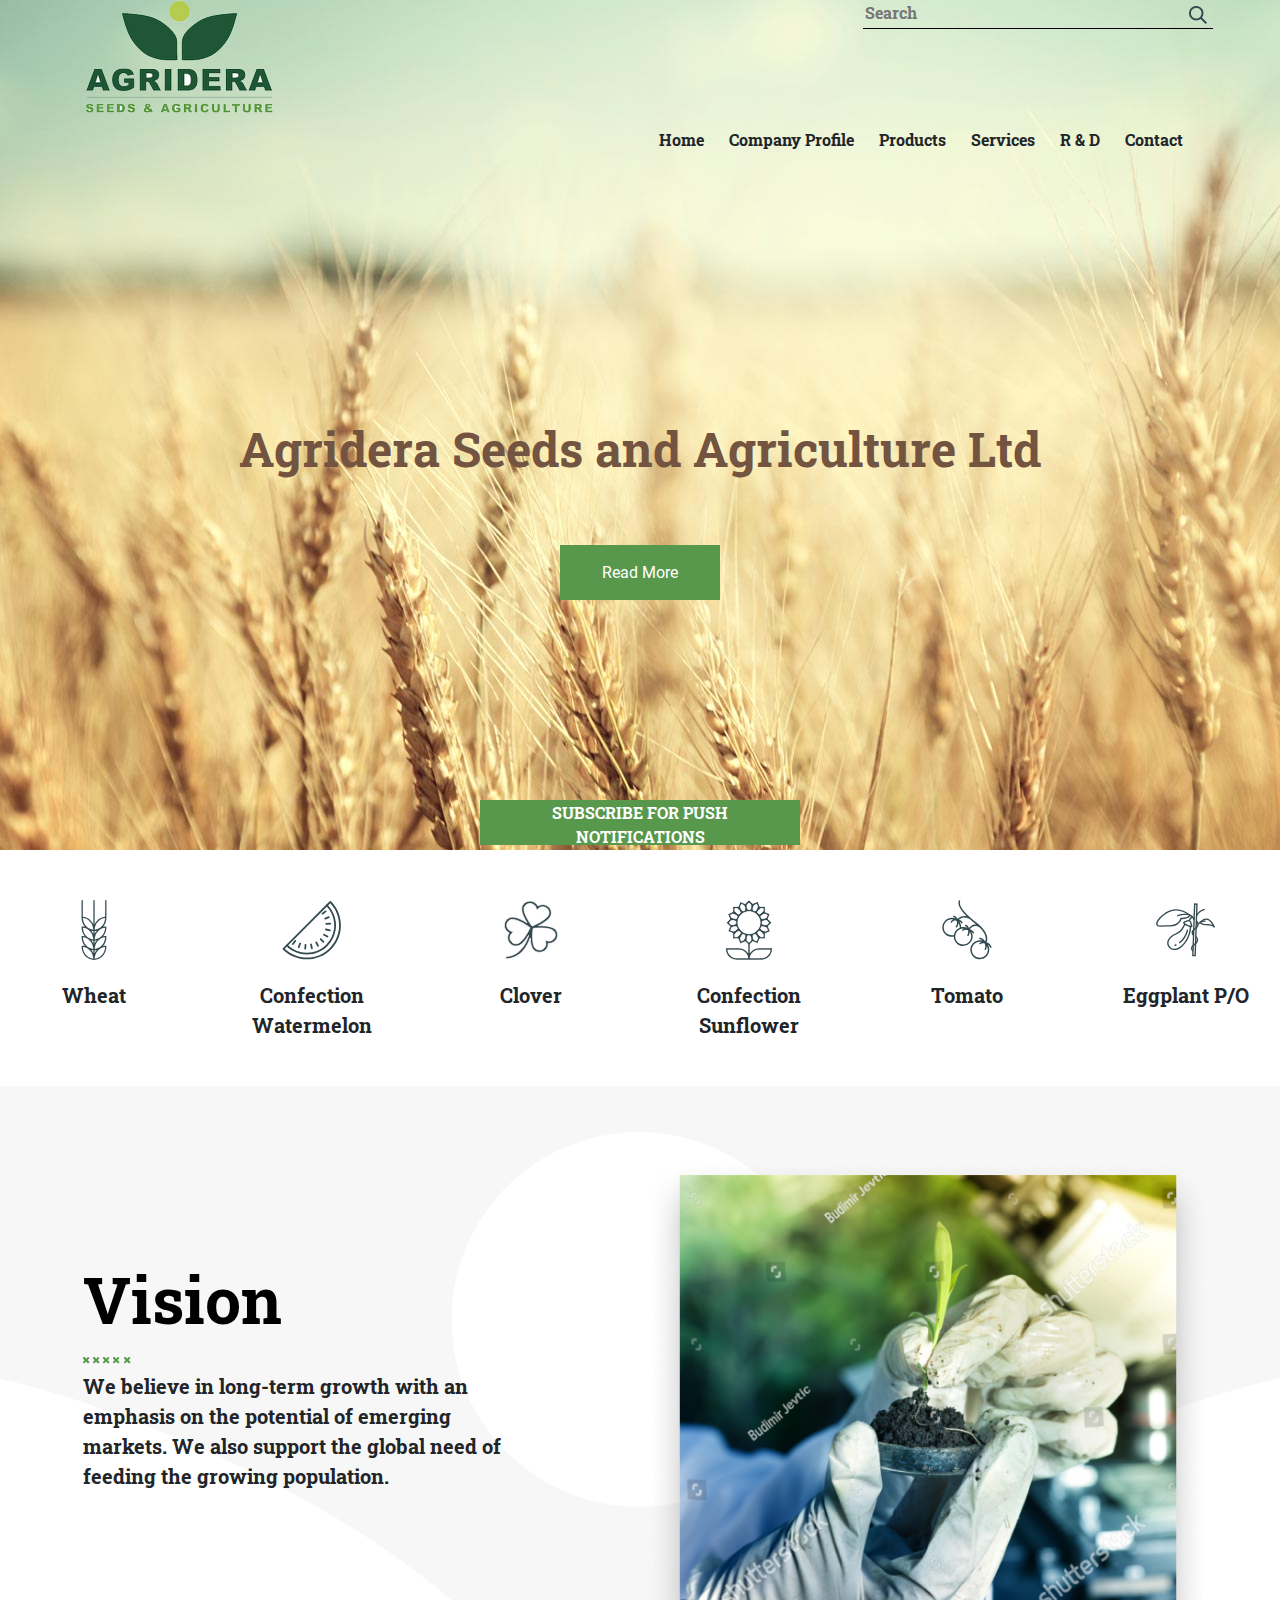
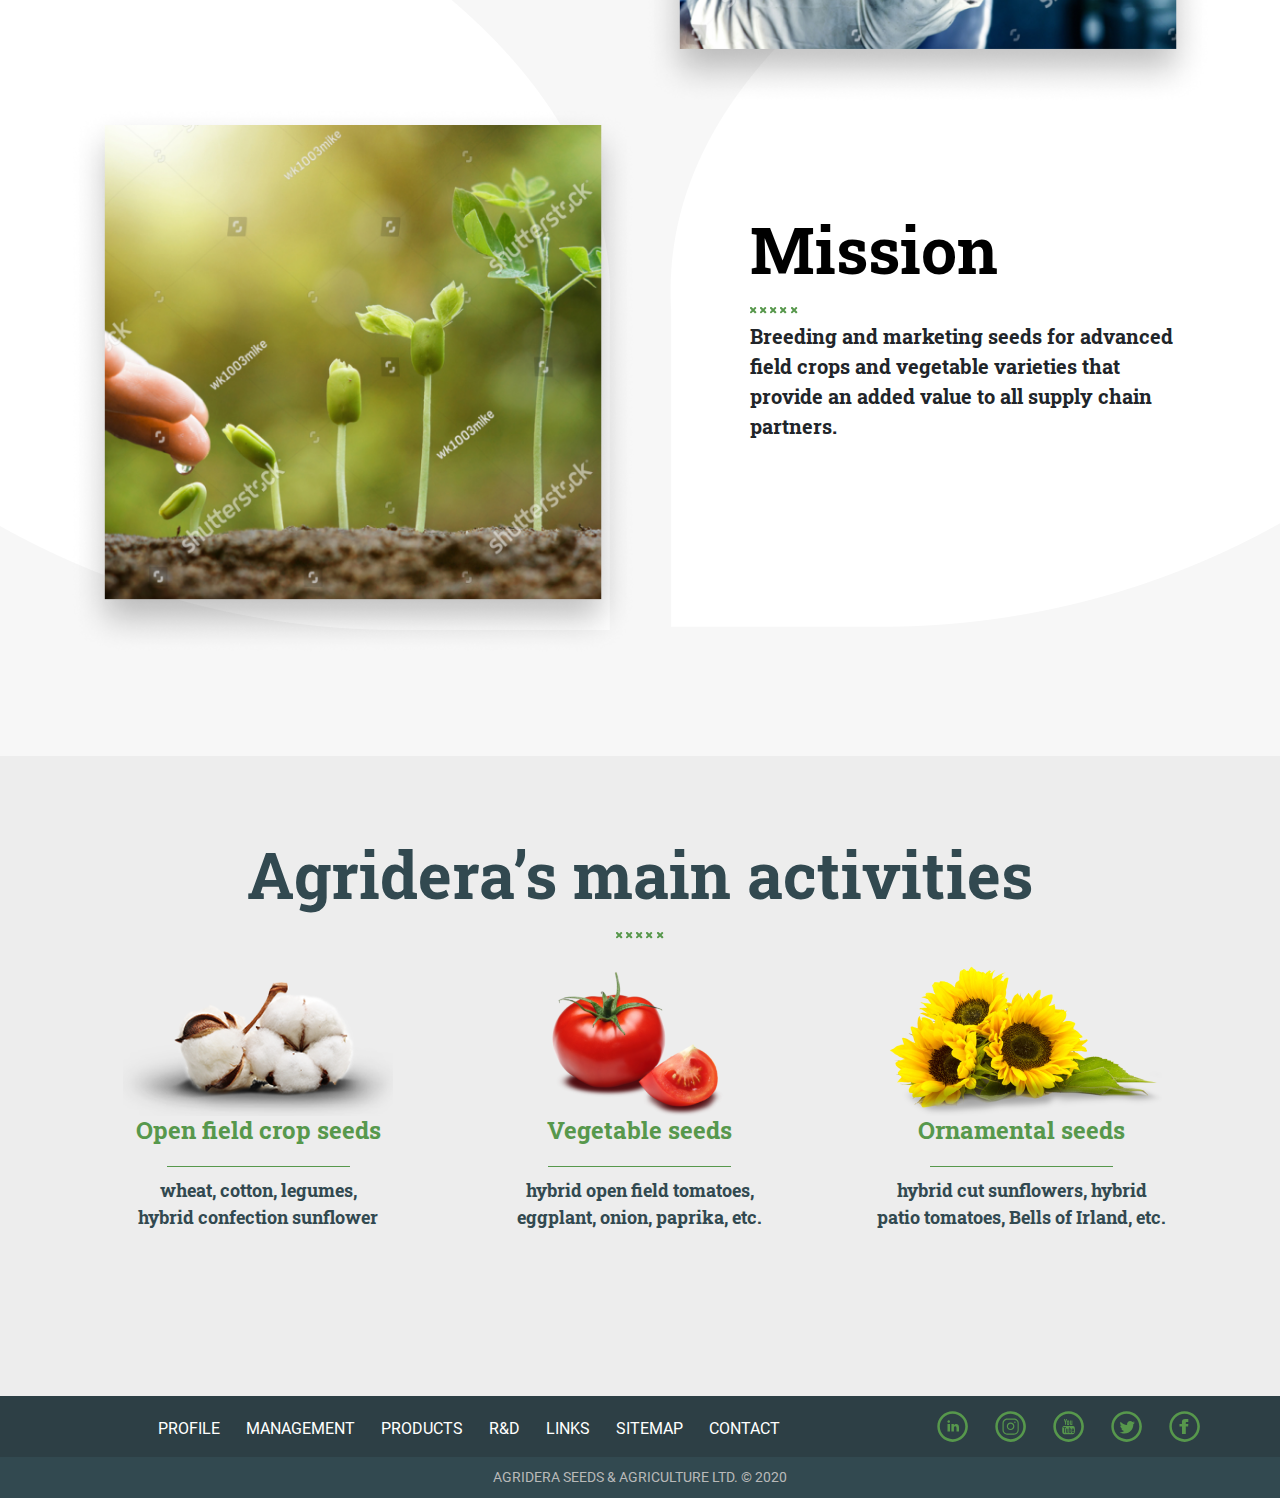
<file: index.html>
<!DOCTYPE html>
<html lang="en">
<head>
    <meta charset="UTF-8">
    <meta http-equiv="X-UA-Compatible" content="Google">
    <meta name="viewport" content="width=320, initial-scale=1.0"/>
    <meta name="viewport" content="width=device-width, initial-scale=1.0">
    <link rel="stylesheet" href="https://maxcdn.bootstrapcdn.com/bootstrap/4.0.0/css/bootstrap.min.css" integrity="sha384-Gn5384xqQ1aoWXA+058RXPxPg6fy4IWvTNh0E263XmFcJlSAwiGgFAW/dAiS6JXm" crossorigin="anonymous">
    <link rel="stylesheet" href="css/style.css">
    <link rel="stylesheet" href="css/footer.css">
    <link rel="stylesheet" href="css/header.css">
    <link rel="stylesheet" href="css/middle.css">
    <link rel="manifest" href="manifest.json">
    <title>Homepage</title>
</head>
<body>
    <header class="header">
        <div class="wrapper">
            <div class="row">
                    <div class="logo">
                        <img src="./img/Logo.png" alt="Logo">
                    </div>
                    <div class="search ml-auto">
                        <input type="text" placeholder="Search" name="search">
                        <button type="submit"><img src="./img/Vector.png" alt=""></button>
                    </div>
            
                </div>

            <nav class="navbar">
                <input type="checkbox" id="toggler">
                <label for="toggler"><i class="ri-menu-line"></i></label>
                <div class="menu">
                    <ul class="list">
                        <li><a href="./index.html">Home</a></li>
                        <li><a href="#">Company Profile</a></li>
                        <li><a href="./tomatoAll.html">Products</a></li>
                        <li><a href="#">Services</a></li>
                        <li><a href="#">R & D</a></li>
                        <li><a href="./contactus.html">Contact</a></li>
                    </ul>
                </div>
            </nav>
        
            <div class="row">
                <div class="col-lg-12 text-center">
                    <div class="title">
                        <div class="title__text">Agridera Seeds and Agriculture Ltd</div>
                        <button class="but_read" >Read More</button>
                    </div>
                </div>
            </div>
            <div class="row">
                <div class="col-lg-12">   
                    <button class="subscribe-for-push">SUBSCRIBE FOR PUSH NOTIFICATIONS</button>
                </div>
            </div>
        </div>
    </header>

    <section class="products text-center">
        <div class="row">
            
                <div class="col-lg-2">
                    <div class="product">
                        <img src="./img/Wheat.svg" alt="Wheat">
                        <p>Wheat</p>
                    </div>
                </div>
                <div class="col-lg-2">
                    <div class="product">
                        <img src="./img/Watermelon.svg" alt="Watermelon">
                        <p>Confection Watermelon</p>
                    </div>
                </div>
                <div class="col-lg-2">
                    <div class="product">
                        <img src="./img/Clover.svg" alt="Clover">
                        <p>Clover</p>
                    </div>
                </div>
                <div class="col-lg-2">
                    <div class="product">
                        <img src="./img/sunflowers.svg" alt="Sunflower">
                        <p>Confection Sunflower</p>
                    </div>
                </div>
                <div class="col-lg-2">
                    <div class="product">
                        <img src="./img/Tomato.svg" alt="Tomato">
                        <p>Tomato</p>
                    </div>
                </div>
                <div class="col-lg-2">
                    <div class="product">
                        <img src="./img/egg.svg" alt="Eggplant">
                        <p>Eggplant P/O</p>
                    </div>
                </div>
        </div>
    </section>

    <section class="vision">
        <div class="wrapper">
            <div class="Vision">
                <div class="row">
                    <div class="col-lg-5">
                        <div class="title_vis">
                            <p>Vision</p>
                        </div>
                        <div class="visimg1">
                            <img src="./img/Union.png" alt="xxx">
                        </div>
                        <div class="text_vis">
                            <p>We believe in long-term growth with an emphasis on the potential of emerging markets. We also support the global need of feeding the growing population.</p>
                        </div>
                    </div>
                    <div class="visimg ml-auto">
                        <img src="./img/vision.png" alt="vision">
                    </div>
                </div>
            </div>
            <div class="Mission">
                <div class="row">
                    <div class="visimg mr-auto">
                        <img src="./img/Mission.png" alt="Mission">
                    </div>
                    <div class="col-lg-5">
                        <div class="title_vis">
                            <p>Mission</p>
                        </div>
                        <div class="misimg1">
                            <img src="./img/Union.png" alt="xxx">
                        </div>
                        <div class="text_vis">
                            <p>Breeding and marketing seeds for advanced field crops and vegetable varieties that provide an added value to all supply chain partners.</p>
                        </div>
                    </div>
                </div>
            </div>
        </div>
    </section>

    <section class="activ text-center">
        <div class="wrapper">
            <div class="row">
                <div class="col-lg-12">
                    <div class="title_text2">
                        Agridera’s main activities
                    </div>
                    <img src="./img/Union.png" class="unimg" alt="xxx">
                </div>
            </div>
            <div class="row">
                <div class="col-lg-4">
                    <div class="colum">
                        <img src="./img/cropseeds.png" class="activimg" alt="cropseeds">
                        <h2>Open field crop seeds</h2>
                        <img src="./img/Line2.png" alt="line">
                        <p class="exam">wheat, cotton, legumes,<br>hybrid confection sunflower</p>
                    </div>
                </div>
                <div class="col-lg-4">
                    <div class="colum">
                        <a href="tomatoAll.html" class="tomatoall">
                            <img src="./img/vegetableseeds.png" class="activimg" alt="vegetableseeds">
                            <h2>Vegetable seeds</h2>
                            <img src="./img/Line2.png" alt="line">
                            <p class="exam">hybrid open field tomatoes,<br>eggplant, onion, paprika, etc.</p>
                        </a>
                    </div>
                </div>
                <div class="col-lg-4">
                    <div class="colum">
                        <img src="./img/ornamentalseeds.png" class="activimg" alt="ornamentalseeds">
                        <h2>Ornamental seeds</h2>
                        <img src="./img/Line2.png" alt="line">
                        <p class="exam">hybrid cut sunflowers, hybrid<br>patio tomatoes, Bells of Irland, etc.</p>
                    </div>
                </div>
            </div>
        </div>
    </section>

    <section class="footer_first">
        <div class="wrapper">
            <div class="row">
                    <div class="col-lg-8 col-md-12">
                        <ul class="footer_menu">
                            <li class="footer_item"> 
                                <a href="#">PROFILE</a>
                            </li>
                            <li class="footer_item">
                                <a href="#">MANAGEMENT</a>
                            </li>
                            <li class="footer_item">
                                <a href="#">PRODUCTS</a>
                            </li>
                            <li class="footer_item">
                                <a href="#">R&D</a>
                            </li>
                            <li class="footer_item">
                                <a href="#">LINKS</a>
                            </li>
                            <li class="footer_item">
                                <a href="#">SITEMAP</a>
                            </li>
                            <li class="footer_item">
                                <a href="#">CONTACT</a>
                            </li>
                        </ul> 
                    </div>
                    <div class="col-lg-3 d-flex justify-content-center ml-auto">
                        <li class="footer_link">
                            <a href="#"><img src="./img/Ico_in.svg" alt="linkedin"></a>
                        </li>
                        <li class="footer_link">
                            <a href="#"><img src="./img/Ico_inst.svg" alt="instagram"></a>
                        </li>
                        <li class="footer_link">
                            <a href="#"><img src="./img/Ico_tube.svg" alt="youtube"></a>
                        </li>
                        <li class="footer_link">
                            <a href="#"><img src="./img/Ico_tw.svg" alt="twitter"></a>
                        </li>
                        <li class="footer_link">
                            <a href="#"><img src="./img/Ico_fb.svg" alt="facebook"></a>
                        </li>
                    </div>
                </div>
        </div>
</section>


<footer class="footer_second">
    <div class="wrapper">
            <div class="col d-flex justify-content-center">
                AGRIDERA SEEDS & AGRICULTURE LTD. © 2020
            </div>
    </div>
</footer>

<script>
    function askPermission() {
        return new Promise(function(resolve, reject) {
            const permissionResult = Notification.requestPermission(function(result) {
                resolve(result);
            });

            if (permissionResult) {
                permissionResult.then(resolve, reject);
            }
        })
        .then(function(permissionResult) {
            if (permissionResult != 'granted' ) {
                throw new Error('We weren\'t granted permission.');
            }
        });
    }

    if('serviceWorker' in navigator) {
        navigator.serviceWorker
        .register('/sw.js')
        .then(function() {
            console.log('Service worker registered!');
        });

        navigator.serviceWorker.ready.then(registration => {
            if ('PushManager' in window) {
                document.querySelector('button.subscribe-for-push')
                    .addEventListener('click', () => {
                        askPermission()
                    });
            }
        })
    }
</script>


</body>
</html>
</file>
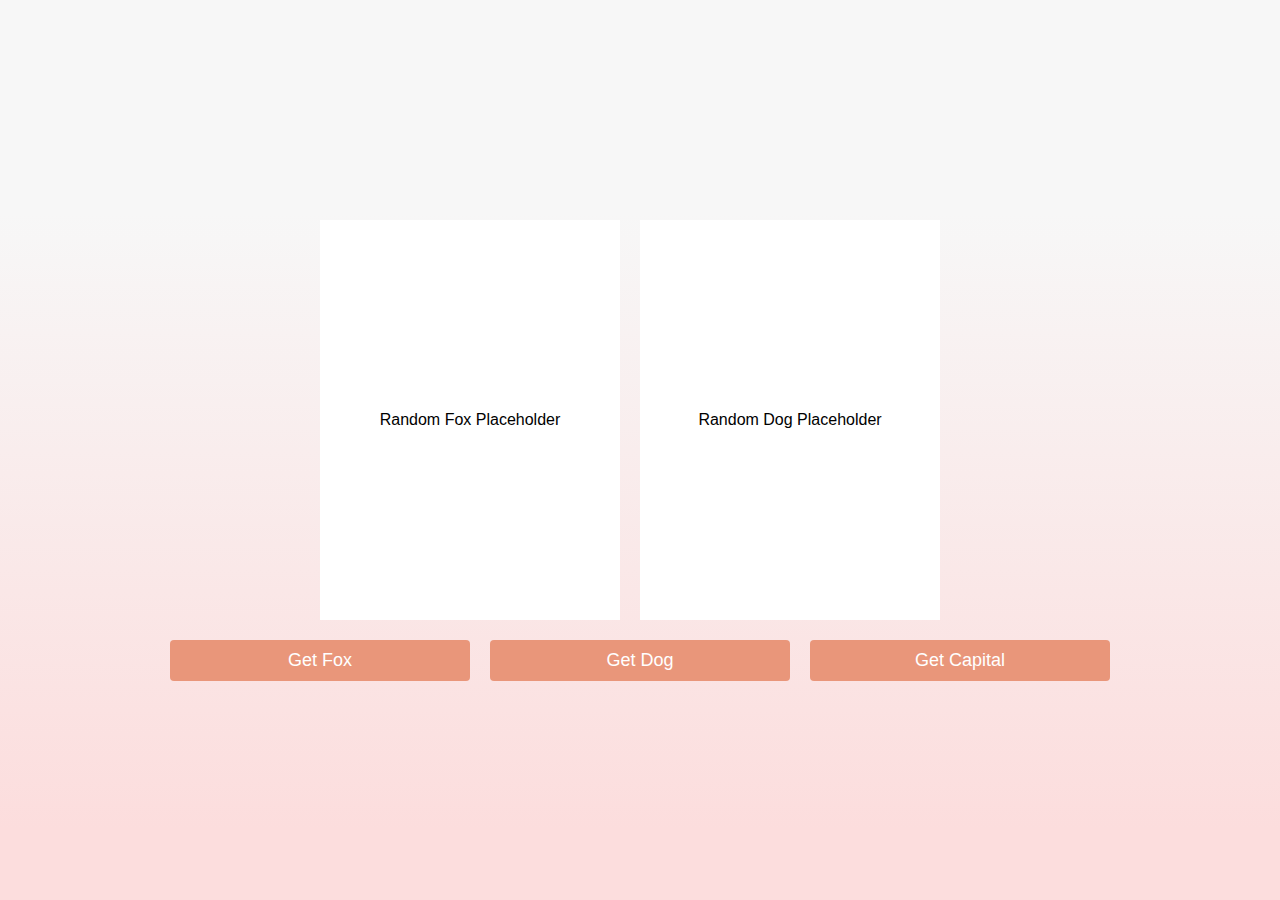
<file: fox_dog_cnt.html>
<!DOCTYPE html>
<html lang="en">
<head>
    <meta charset="UTF-8">
    <meta http-equiv="X-UA-Compatible" content="IE=edge">
    <meta name="viewport" content="width=device-width, initial-scale=1.0">
    <link rel="stylesheet" href="https://maxcdn.bootstrapcdn.com/bootstrap/4.0.0/css/bootstrap.min.css" integrity="sha384-Gn5384xqQ1aoWXA+058RXPxPg6fy4IWvTNh0E263XmFcJlSAwiGgFAW/dAiS6JXm" crossorigin="anonymous">
    <link rel="stylesheet" href="./css/cnt.css">
    <title>dog_fox</title>
</head>
<body>
    <div class="results">
        <div id="fox_result" class="result">
            <p>Random Fox Placeholder</p>
        </div>
        <div id="dog_result" class="result">
            <p>Random Dog Placeholder</p>
        </div>
        <div id="capital_result" class="row resalt" >
            <div id="capital_result01" class="capital col-lg-6"></div>
            <div id="capital_result02" class="capital col-lg-6"></div>
        </div>
    </div>
    
    <div class="buttons">
        <button id="fox_btn">Get Fox</button>
        <button id="dog_btn">Get Dog</button>
        <button id="capital_btn">Get Capital</button>
    </div>
<script src="./js/cnt.js"></script>
</body>
</html>
</file>
<file: css/style.css>
@font-face {
    font-family: "RotondaBold";
    src: url("../fonts/RotondaBold.svg#RotondaBlod") format("svg"),
         url("../fonts/RotondaBold.ttf") format("truetype"),
         url("../fonts/RotondaBold.woff") format("woff");
    font-weight: normal;
    font-style: normal;
}

@font-face {
    font-family: 'Roboto';
    src: url('../fonts/Roboto-Regular.svg#Roboto-Regular') format('svg'), 
        url('../fonts/Roboto-Regular.woff') format('woff'),
        url('../fonts/Roboto-Regular.ttf') format('truetype');
    font-weight: normal;
    font-style: normal;
}


body {
    font-family: 'RotondaBold'; 
    background-color: #f7f7f7;
}

h1, h2, h3 {
    font-family: "RotondaBold";
}

li{
    list-style-type: none;
}

.wrapper{
    max-width: 1115px;
    width: 100%;
    margin: 0 auto;
}
</file>
<file: css/footer.css>
footer {
    background-color: #324950;
    color: #B9B9B9;
    font-family: 'Roboto';
    font-size: 14px;
    padding: 10px 0;
}

.footer_first {
    background-color: #2D3F45;
    padding-top: 5px;
}

.footer_second{
    background: #324950;
    color: #B9B9B9;
}

.footer_first .row {
    margin-top: 10px;
}

.footer_item {
    margin: 0 13px;
    margin-top: 5px;
}

.footer_item a {
    font-family: 'Roboto';
    color: #fff;
    font-size: 16px;
}

.footer_link {
    margin: 0 13px;
}

.crosses {
    padding-top: 20px;
}

.footer_menu {
    display: flex;
    justify-content: center;
    font-family: 'RotondaBold';
}


.footer_first li{
        list-style-type: none;
} 


@media (max-width: 1060px){
    .footer_link {
        margin: 0 5px;
    }
}

@media (max-width: 990px){
    .footer_link{
        margin-bottom: 5px;
    }
    .footer_menu{
        margin-left: -20px;
        display: block;
        text-align: center;
    }
}
</file>
<file: css/header.css>
.header{
    background: url(../img/bg.png) no-repeat center;
    height: 850px;
}

header{
    height: 133;
}

.logo{
    float: left;
    width: 226px;
    height: 113px;
}

.search input, button{
    background: transparent;
    border: none;
}


.search button{
    float: right;
}

.search{
    border-bottom: 1px solid black;
    width: 350px;
    height: 29px;
    float: right;
}

.search input {
    outline:none;
}

.search, .logo{
    justify-content: space-around; 
    display: inline-block;
}

/* .menu{
    float: right;
    font-size: 18px;
    margin-top: -50px;
}  */

.complex_list{
    display: flex;
}

.complex_list li a {
    text-decoration: none;
    margin: 10px;
    color: #324950;
}

.wrapper{
    max-width: 1115px;
    width: 100%;
    margin: 0 auto;
}

/* .title{
    position: relative;
    width: 804px;
    height: 183px;
    margin: 0 auto;
    margin-top: 250px;
    text-align: center;
} */


.title {
    padding: 230px 0 200px 0;
}

.but_read{
    width: 160px;
    height: 55px;
    margin-top: 60px;
    font-size: 16px;
    color: #fff;
    border: none;
    background-color: #57984C;
    font-family: 'Roboto';
}

.subscribe-for-push{
    display: block;
    width: 320px;
    height: 45px;
    color: #fff;
    border: none;
    background-color: #57984C;
    margin: 0 auto;
}

.but_read{

padding: 20px, 30px;
}

.title button:hover {
    background-color: #67b15a;
    transition: all 0.3s ease;
}

.title__text{
    font-family: 'RotondaBold' ;
    text-align: center;
    font-size: 48px;
    color: #735440;
    
}

.line{
    position: absolute;
    width: 350px;
    height: 0px;
    left: 1165px;
    top: 20px;
    border: 1px solid #324950;
}


.menu{
    margin-left: auto;
}

.navbar{
    display: flex;
    flex-wrap: wrap;
    align-items: center;
    justify-content: space-between;
    padding: 15px;
}
.navbar a{
    text-decoration: none;
    color: inherit;
}
.logo{
    margin-right: 50px;
}
.list{
    list-style: none;
    display: flex;
    gap: 25px;
}

#toggler{
    visibility: hidden;
}
/* #toggler,
.navbar label{
    display: none;
} */


@media screen and 
(max-width: 790px){
    .menu{
        width: 100%;
        max-height: 0;
        overflow: hidden;
    }
    .list{
        flex-direction: column;
        align-items: center;
        padding: 20px;
        margin-top: 20px;
    }
    .navbar label{
        display: inline-flex;
        align-items :center;
        cursor: pointer;
    }
    #toggler{
        visibility: visible;
    }
    
     #toggler:checked ~ .menu{
         
        background-color: #324950;
        max-height: 100%;
    } 
    .logo {
        margin-bottom: 10px;
    }
    .title{
        padding: 10px;
    }
}

@media (max-width: 590px){
    .logo, .search{
        display: block;
        margin-left: auto;
        margin-right: auto
    }
}
</file>
<file: css/middle.css>
.products{
    padding-top: 50px;
    padding-bottom: 30px;
    font-size: 20px;
    background-color: #ffffff;
}

.products img{
    width: 60px;
    height: 60px;

}
.products p{
    margin-top: 20px;
}

.wrapper{
    max-width: 1115px;
    width: 100%;
    margin: 0 auto;
}
.vision{
   
    background: url("../img/Uni.png") no-repeat center;
    padding-top: 50px;
    margin-top: 20px;
}

.title_vis p{
    margin-top: 95px;
    margin-bottom: 0px;
    font-size: 64px;
    color: black;
}

.text_vis p{
    font-size: 20px;
    
}

.visimg img {
    width: 570px;
    height: 550px;
}




.activ{
    min-height: 640px;
    background-color: #ededed;
    margin-top: 100px;
}

.title_text2{
    font-size: 64px;
    color: #324950;
    padding-top: 70px;
    font-weight: 700;
}

.colum h2{
    font-size: 24px;
    color: #57984C;
}

.colum .exam{
    font-size: 18px;
    font-weight: 400;
    color: #324950;
}




.colum a{
    color: #57984C;
}

.colum a:hover{
    text-decoration: none;
    color:#57984C;
}



@media (max-width: 990px){
    .vision{
        padding: 20px;
    }
    .Vision, .Mission{
        text-align: center;
    }
    .title_vis p{
        margin-top: 10px;
    }
}

@media (max-width: 560px){
    .visimg img{
        justify-content: center;
        width: 100%;
        height: 100%;
    }
}
</file>
<file: css/cnt.css>
@import url('https://fonts.googleapis.com/css?family=Open+Sans&display=swap');

body {
	background-image: linear-gradient( 180deg,  rgba(247,247,247,1) 23.8%, rgba(252,221,221,1) 92% );
	font-family: 'Open Sans', sans-serif;
	display: flex;
	align-items: center;
	justify-content: center;
	flex-direction: column;
	height: 100vh;
	margin: 0;
}

.results {
	display: flex;
	align-items: center;
	justify-content: center;
}

.result {
	background-color: #fff;
	display: flex;
	align-items: center;
	justify-content: center;
	margin: 10px;
	height: 400px;
	width: 300px;
}

.resalt{
    background-color: #fff;
	display: flex;
	align-items: center;
	justify-content: center;
	margin: 10px;
}

.result img {
	object-fit: cover;
	height: 100%;
	width: 100%;
}

.buttons {
	display: flex;
	align-items: center;
	justify-content: center;
}

button {
	background-color: darksalmon;
	border: 0;
	border-radius: 4px;
	color: #fff;
	font-size: 18px;
	padding: 10px;
	margin: 10px;
	width: 300px;
}

button:active {
	transform: scale(0.98);
}

button:focus {
	outline: none
}
</file>
